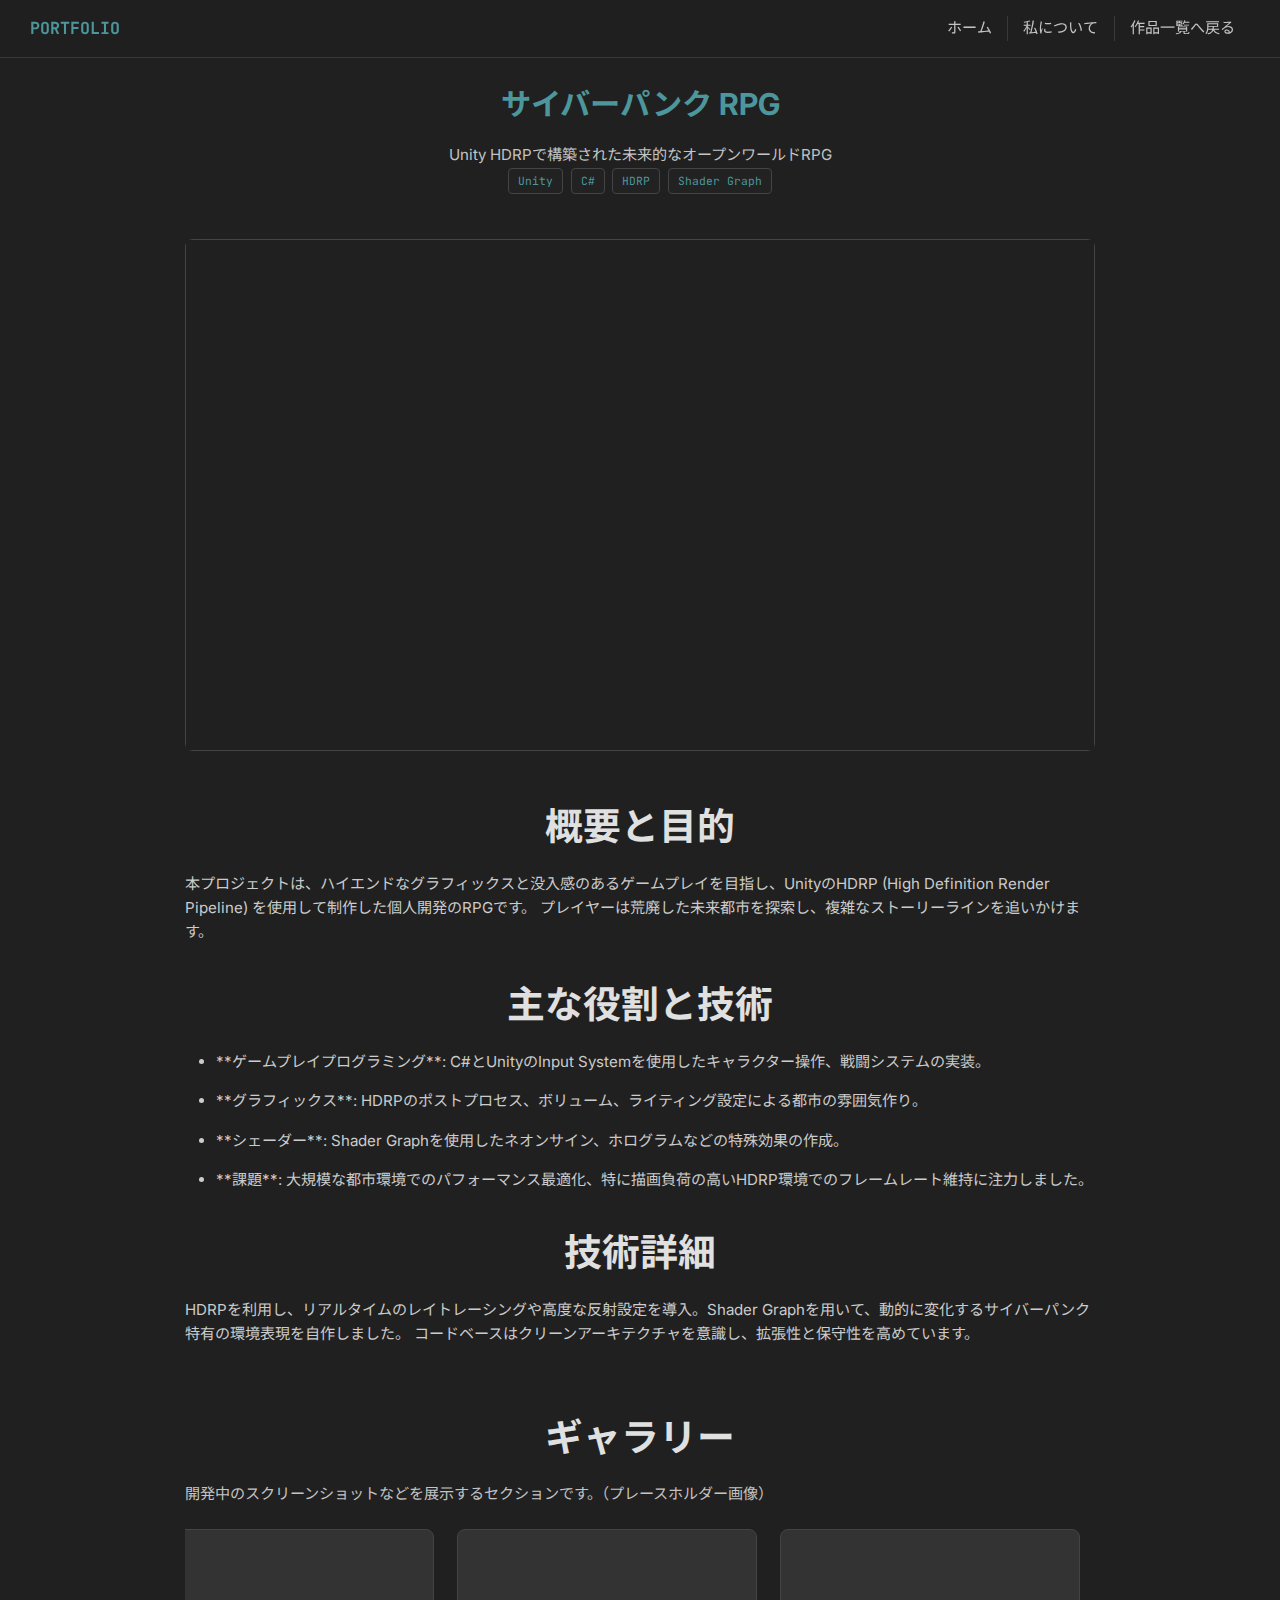
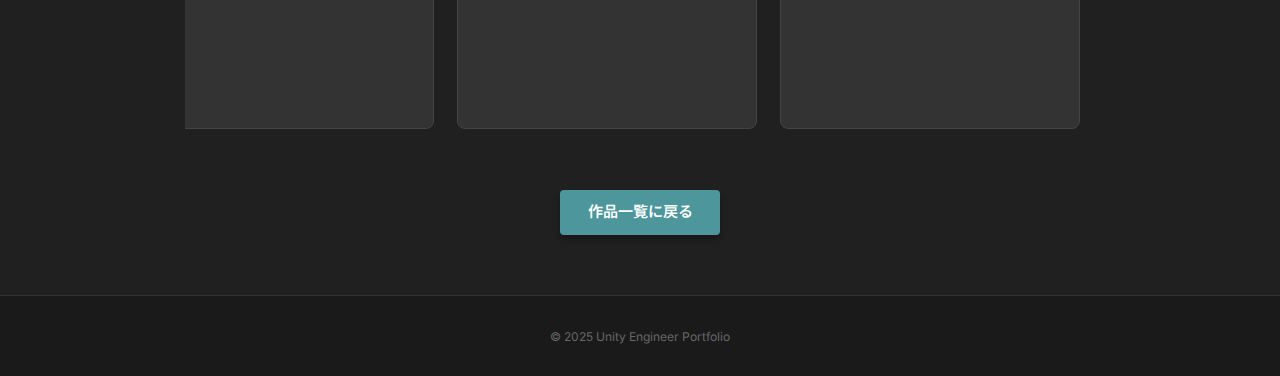
<file: project1.html>
<!DOCTYPE html>
<html lang="ja">

<head>
    <meta name="viewport" content="width=device-width, initial-scale=1.0">
    <title>サイバーパンク RPG - 作品詳細</title>
    
    <!-- CSSファイルをGitHub PagesのURLに修正 -->
    <link rel="stylesheet" href="https://kawakami240743.github.io/Portfolio/css/style.css">
    
    <!-- Google Fonts の設定 -->
    <link rel="preconnect" href="https://fonts.googleapis.com">
    <link rel="preconnect" href="https://fonts.gstatic.com" crossorigin>
    <link
        href="https://fonts.googleapis.com/css2?family=Inter:wght@400;600;700&family=JetBrains+Mono:wght@400;700&family=Noto+Sans+JP:wght@400;700&display=swap"
        rel="stylesheet">
</head>

<body>
    <!-- ナビゲーションバー -->
    <nav class="navbar">
        <div class="logo">PORTFOLIO</div>
        <ul class="nav-links">
            <li><a href="index.html#hero">ホーム</a></li>
            <li><a href="index.html#about">私について</a></li>
            <li><a href="index.html#projects">作品一覧へ戻る</a></li>
        </ul>
    </nav>

    <main>
        <!-- プロジェクト詳細セクション -->
        <section class="project-detail section">
            <header class="project-header animate-on-scroll">
                <h1 class="highlight">サイバーパンク RPG</h1>
                <p>Unity HDRPで構築された未来的なオープンワールドRPG</p>
                <div class="tags">
                    <span>Unity</span><span>C#</span><span>HDRP</span><span>Shader Graph</span>
                </div>
            </header>

            <div class="project-content">
                <!-- メイン動画埋め込み -->
                <div class="video-container">
                    <iframe 
                        src="https://www.youtube.com/embed/dQw4w9WgXcQ?autoplay=0&mute=1&controls=1" 
                        frameborder="0" 
                        allow="accelerometer; autoplay; clipboard-write; encrypted-media; gyroscope; picture-in-picture" 
                        allowfullscreen
                        title="サイバーパンク RPG プロモーション動画">
                    </iframe>
                </div>

                <!-- プロジェクト概要と課題 -->
                <div class="project-description">
                    <h2>概要と目的</h2>
                    <p>
                        本プロジェクトは、ハイエンドなグラフィックスと没入感のあるゲームプレイを目指し、UnityのHDRP (High Definition Render Pipeline) を使用して制作した個人開発のRPGです。
                        プレイヤーは荒廃した未来都市を探索し、複雑なストーリーラインを追いかけます。
                    </p>

                    <h2>主な役割と技術</h2>
                    <ul>
                        <li>**ゲームプレイプログラミング**: C#とUnityのInput Systemを使用したキャラクター操作、戦闘システムの実装。</li>
                        <li>**グラフィックス**: HDRPのポストプロセス、ボリューム、ライティング設定による都市の雰囲気作り。</li>
                        <li>**シェーダー**: Shader Graphを使用したネオンサイン、ホログラムなどの特殊効果の作成。</li>
                        <li>**課題**: 大規模な都市環境でのパフォーマンス最適化、特に描画負荷の高いHDRP環境でのフレームレート維持に注力しました。</li>
                    </ul>

                    <h2>技術詳細</h2>
                    <p>
                        HDRPを利用し、リアルタイムのレイトレーシングや高度な反射設定を導入。Shader Graphを用いて、動的に変化するサイバーパンク特有の環境表現を自作しました。
                        コードベースはクリーンアーキテクチャを意識し、拡張性と保守性を高めています。
                    </p>
                </div>
                
                <!-- ギャラリー/動画セクション -->
                <div class="project-gallery">
                    <h2>ギャラリー</h2>
                    <p>開発中のスクリーンショットなどを展示するセクションです。（プレースホルダー画像）</p>
                    
                    <!-- JSによる自動スクロールのターゲット -->
                    <div class="gallery-grid">
                        <!-- 【修正】ギャラリーアイテムにIcon.pngのURLを設定 -->
                        <div class="gallery-item" style="background-image: url('https://kawakami240743.github.io/Portfolio/Assets/Icon.png'); background-size: cover; background-position: center;"></div>
                        <div class="gallery-item" style="background-image: url('https://kawakami240743.github.io/Portfolio/Assets/Icon.png'); background-size: cover; background-position: center;"></div>
                        <div class="gallery-item" style="background-image: url('https://kawakami240743.github.io/Portfolio/Assets/Icon.png'); background-size: cover; background-position: center;"></div>
                        <!-- 複製 -->
                        <div class="gallery-item" style="background-image: url('https://kawakami240743.github.io/Portfolio/Assets/Icon.png'); background-size: cover; background-position: center;"></div>
                        <div class="gallery-item" style="background-image: url('https://kawakami240743.github.io/Portfolio/Assets/Icon.png'); background-size: cover; background-position: center;"></div>
                        <div class="gallery-item" style="background-image: url('https://kawakami240743.github.io/Portfolio/Assets/Icon.png'); background-size: cover; background-position: center;"></div>
                    </div>
                </div>
                
                <!-- 戻るリンク -->
                <div class="back-link">
                    <a href="index.html#projects" class="cta-button">作品一覧に戻る</a>
                </div>
            </div>
        </section>
    </main>

    <!-- フッター -->
    <footer>
        <p>&copy; 2025 Unity Engineer Portfolio</p>
    </footer>

    <!-- JavaScriptファイルをGitHub PagesのURLに修正 -->
    <script src="https://kawakami240743.github.io/Portfolio/js/main.js"></script>
    
    <!-- 【削除】HTMLに直接記述されていた Firebase Auth のインラインスクリプトを削除しました -->
</body>

</html>
</file>
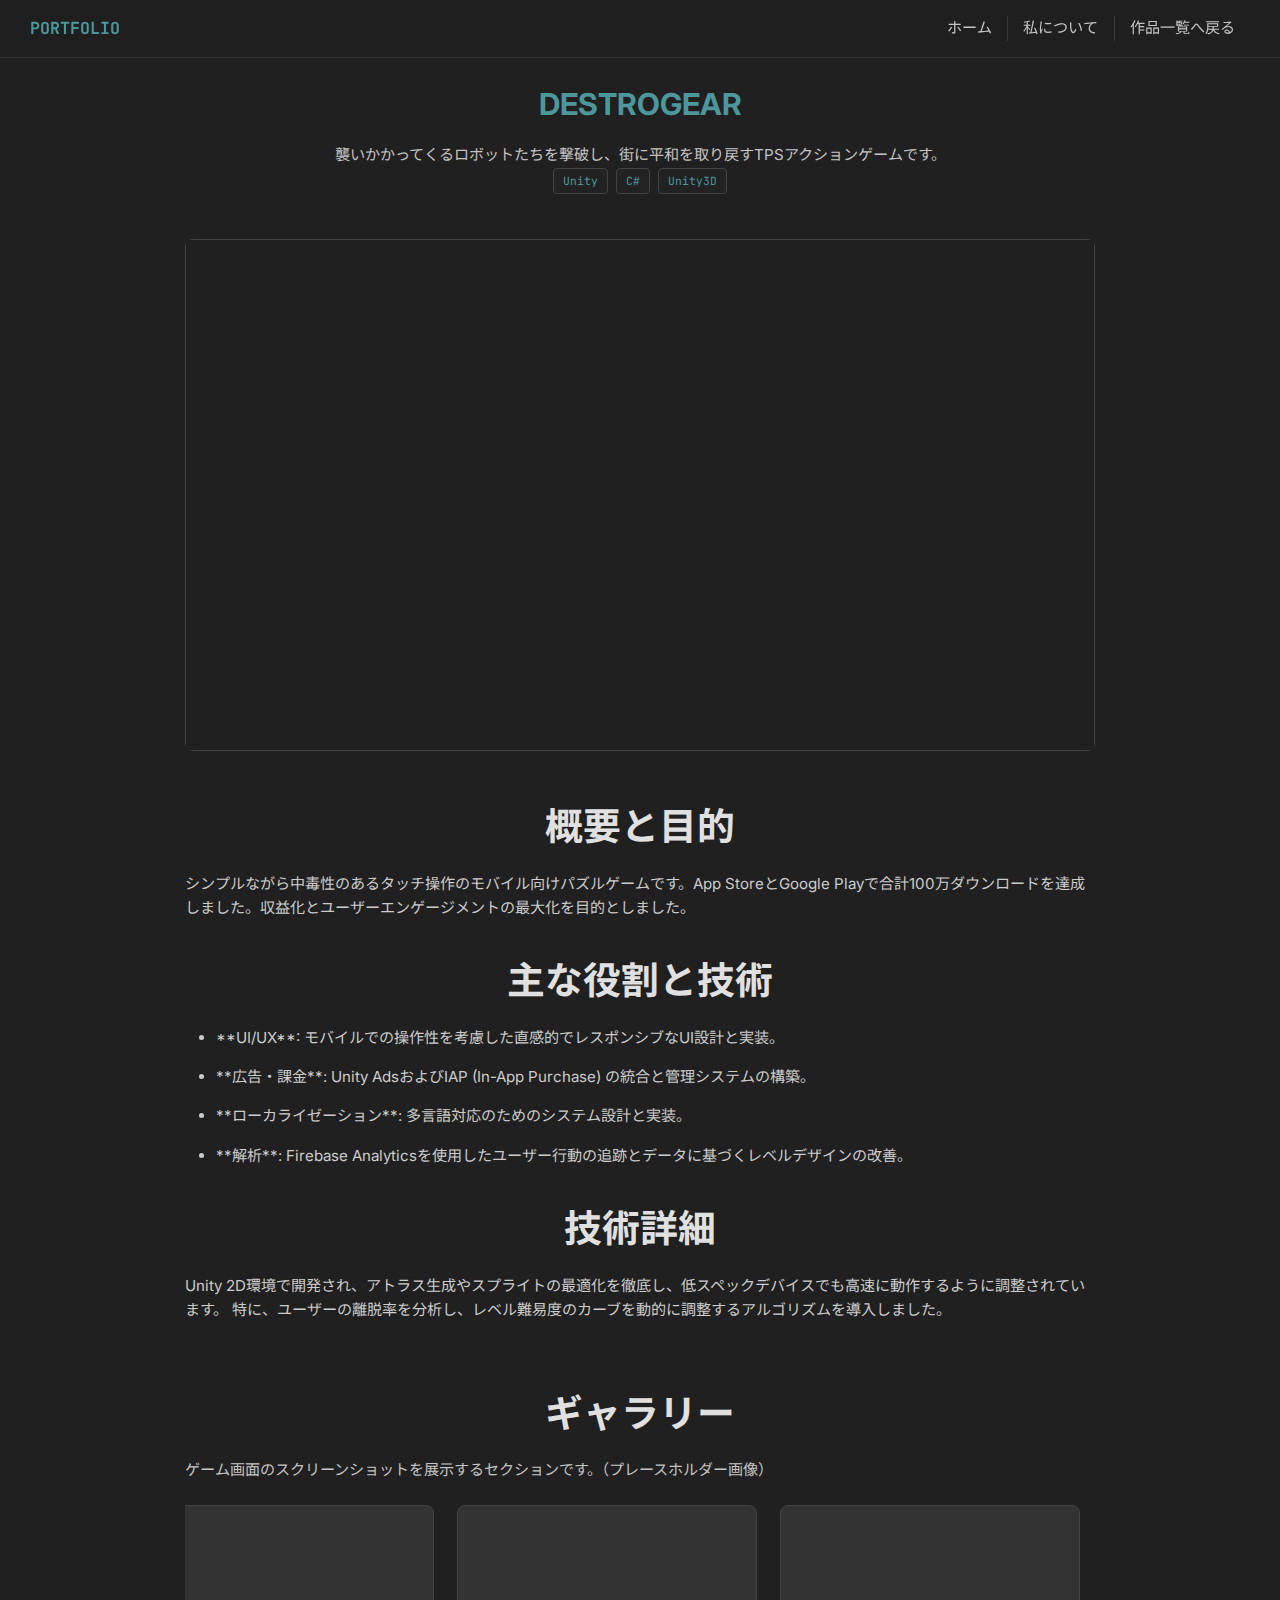
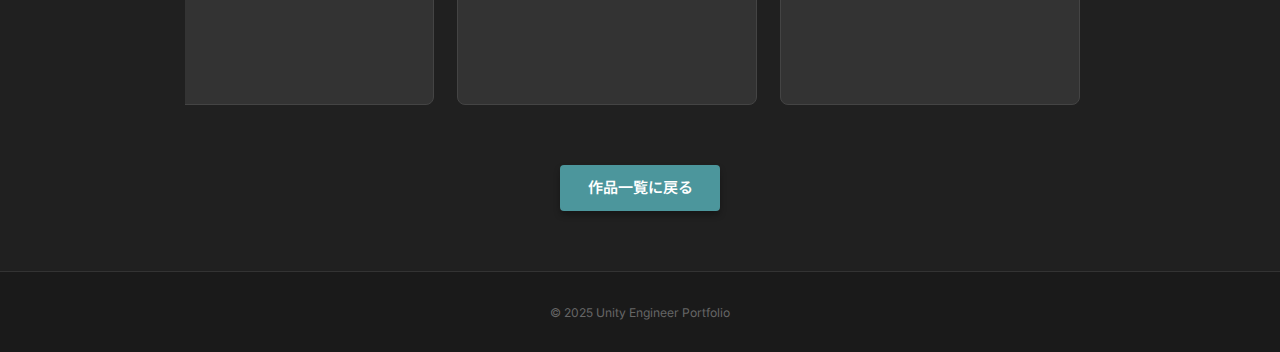
<file: project3.html>
<!DOCTYPE html>
<html lang="ja">

<head>
    <meta name="viewport" content="width=device-width, initial-scale=1.0">
    <title>DestroGear - 作品詳細</title>
    
    <link rel="stylesheet" href="https://kawakami240743.github.io/Portfolio/css/style.css">
    
    <link rel="preconnect" href="https://fonts.googleapis.com">
    <link rel="preconnect" href="https://fonts.gstatic.com" crossorigin>
    <link
        href="https://fonts.googleapis.com/css2?family=Inter:wght@400;600;700&family=JetBrains+Mono:wght@400;700&family=Noto+Sans+JP:wght@400;700&display=swap"
        rel="stylesheet">
</head>

<body>
    <nav class="navbar">
        <div class="logo">PORTFOLIO</div>
        <ul class="nav-links">
            <li><a href="index.html#hero">ホーム</a></li>
            <li><a href="index.html#about">私について</a></li>
            <li><a href="index.html#projects">作品一覧へ戻る</a></li>
        </ul>
    </nav>

    <main>
        <section class="project-detail section">
            <header class="project-header animate-on-scroll">
                <h1 class="highlight">DESTROGEAR</h1>
                <p>襲いかかってくるロボットたちを撃破し、街に平和を取り戻すTPSアクションゲームです。</p>
                <div class="tags">
                    <span>Unity</span><span>C#</span><span>Unity3D</span>
                </div>
            </header>

            <div class="project-content">
                <!-- メイン動画埋め込み (IDをモバイル関連の動画に仮変更) -->
                <div class="video-container">
                    <iframe 
                        src="https://www.youtube.com/embed/dQw4w9WgXcQ?autoplay=0&mute=1&controls=1" 
                        frameborder="0" 
                        allow="accelerometer; autoplay; clipboard-write; encrypted-media; gyroscope; picture-in-picture" 
                        allowfullscreen
                        title="DestroGear プロモーション動画">
                    </iframe>
                </div>

                <div class="project-description">
                    <h2>概要と目的</h2>
                    <p>
                        シンプルながら中毒性のあるタッチ操作のモバイル向けパズルゲームです。App StoreとGoogle Playで合計100万ダウンロードを達成しました。収益化とユーザーエンゲージメントの最大化を目的としました。
                    </p>

                    <h2>主な役割と技術</h2>
                    <ul>
                        <li>**UI/UX**: モバイルでの操作性を考慮した直感的でレスポンシブなUI設計と実装。</li>
                        <li>**広告・課金**: Unity AdsおよびIAP (In-App Purchase) の統合と管理システムの構築。</li>
                        <li>**ローカライゼーション**: 多言語対応のためのシステム設計と実装。</li>
                        <li>**解析**: Firebase Analyticsを使用したユーザー行動の追跡とデータに基づくレベルデザインの改善。</li>
                    </ul>

                    <h2>技術詳細</h2>
                    <p>
                        Unity 2D環境で開発され、アトラス生成やスプライトの最適化を徹底し、低スペックデバイスでも高速に動作するように調整されています。
                        特に、ユーザーの離脱率を分析し、レベル難易度のカーブを動的に調整するアルゴリズムを導入しました。
                    </p>
                </div>
                
                <div class="project-gallery">
                    <h2>ギャラリー</h2>
                    <p>ゲーム画面のスクリーンショットを展示するセクションです。（プレースホルダー画像）</p>
                    <div class="gallery-grid">
                        <!-- 【修正】ギャラリーアイテムにIcon.pngのURLを設定 -->
                        <div class="gallery-item" style="background-image: url('https://kawakami240743.github.io/Portfolio/Assets/DestroGear_01.png'); background-size: cover; background-position: center;"></div>
                        <div class="gallery-item" style="background-image: url('https://kawakami240743.github.io/Portfolio/Assets/DestroGear_02.png'); background-size: cover; background-position: center;"></div>
                        <div class="gallery-item" style="background-image: url('https://kawakami240743.github.io/Portfolio/Assets/DestroGear_03.png'); background-size: cover; background-position: center;"></div>
                        <!-- 複製 -->
                        <div class="gallery-item" style="background-image: url('https://kawakami240743.github.io/Portfolio/Assets/DestroGear_01.png'); background-size: cover; background-position: center;"></div>
                        <div class="gallery-item" style="background-image: url('https://kawakami240743.github.io/Portfolio/Assets/DestroGear_02.png'); background-size: cover; background-position: center;"></div>
                        <div class="gallery-item" style="background-image: url('https://kawakami240743.github.io/Portfolio/Assets/DestroGear_03.png'); background-size: cover; background-position: center;"></div>
                    </div>
                </div>
                
                <div class="back-link">
                    <a href="index.html#projects" class="cta-button">作品一覧に戻る</a>
                </div>
            </div>
        </section>
    </main>

    <footer>
        <p>&copy; 2025 Unity Engineer Portfolio</p>
    </footer>

    <script src="https://kawakami240743.github.io/Portfolio/js/main.js"></script>
    
    <!-- 【削除】HTMLに直接記述されていた Firebase Auth のインラインスクリプトを削除しました -->
</body>

</html>
</file>
